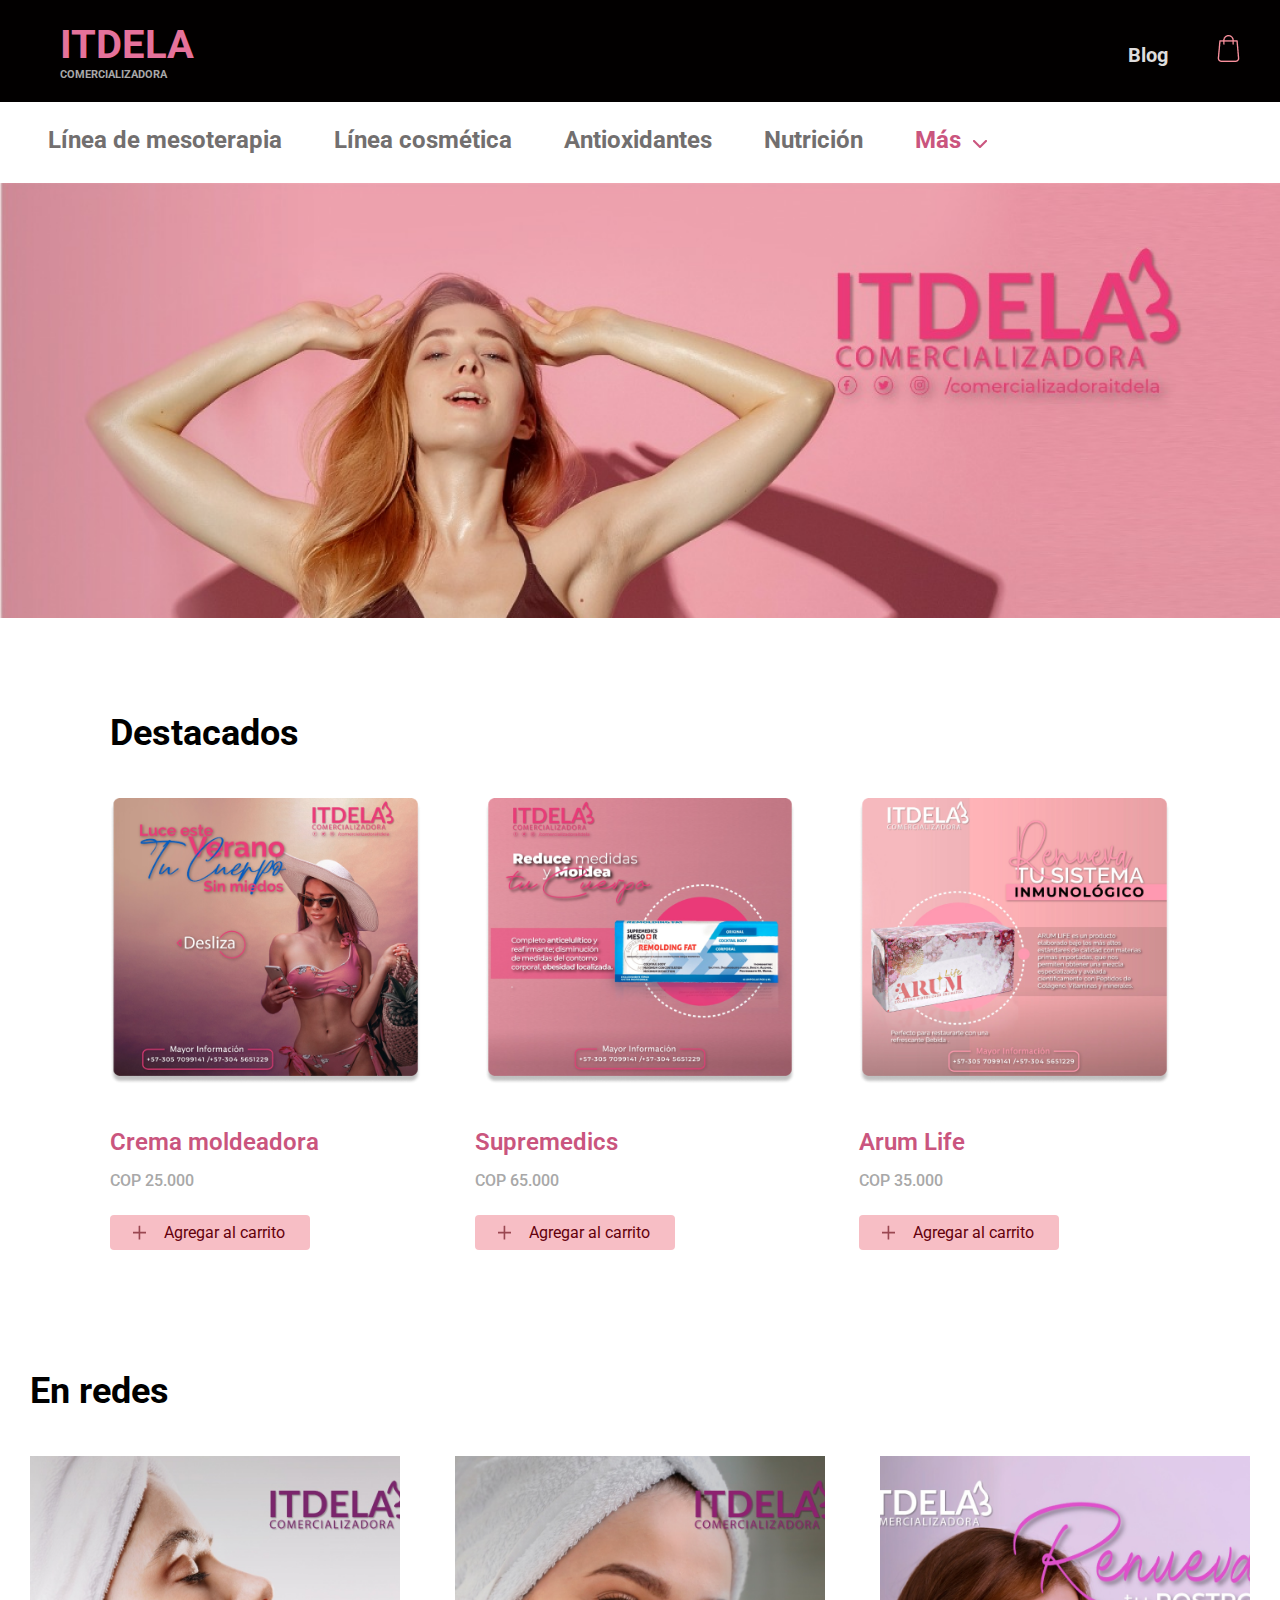
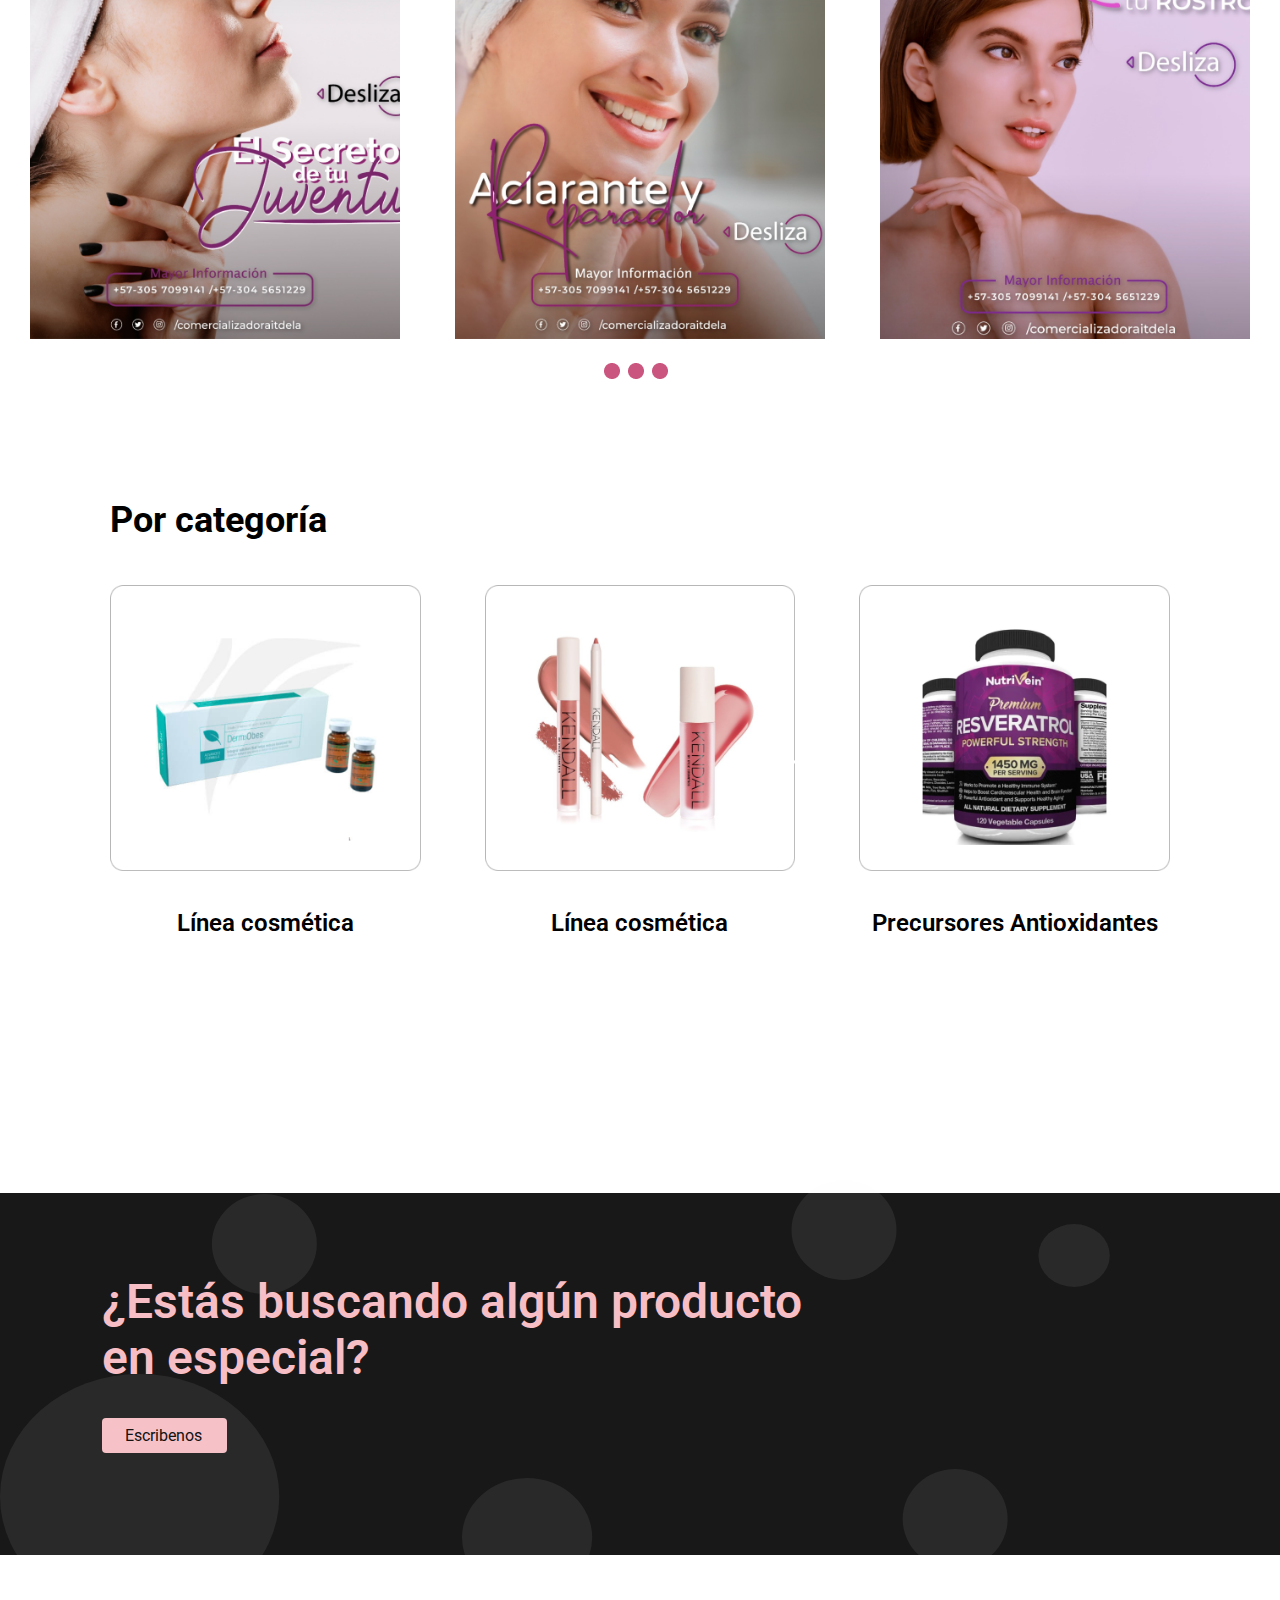
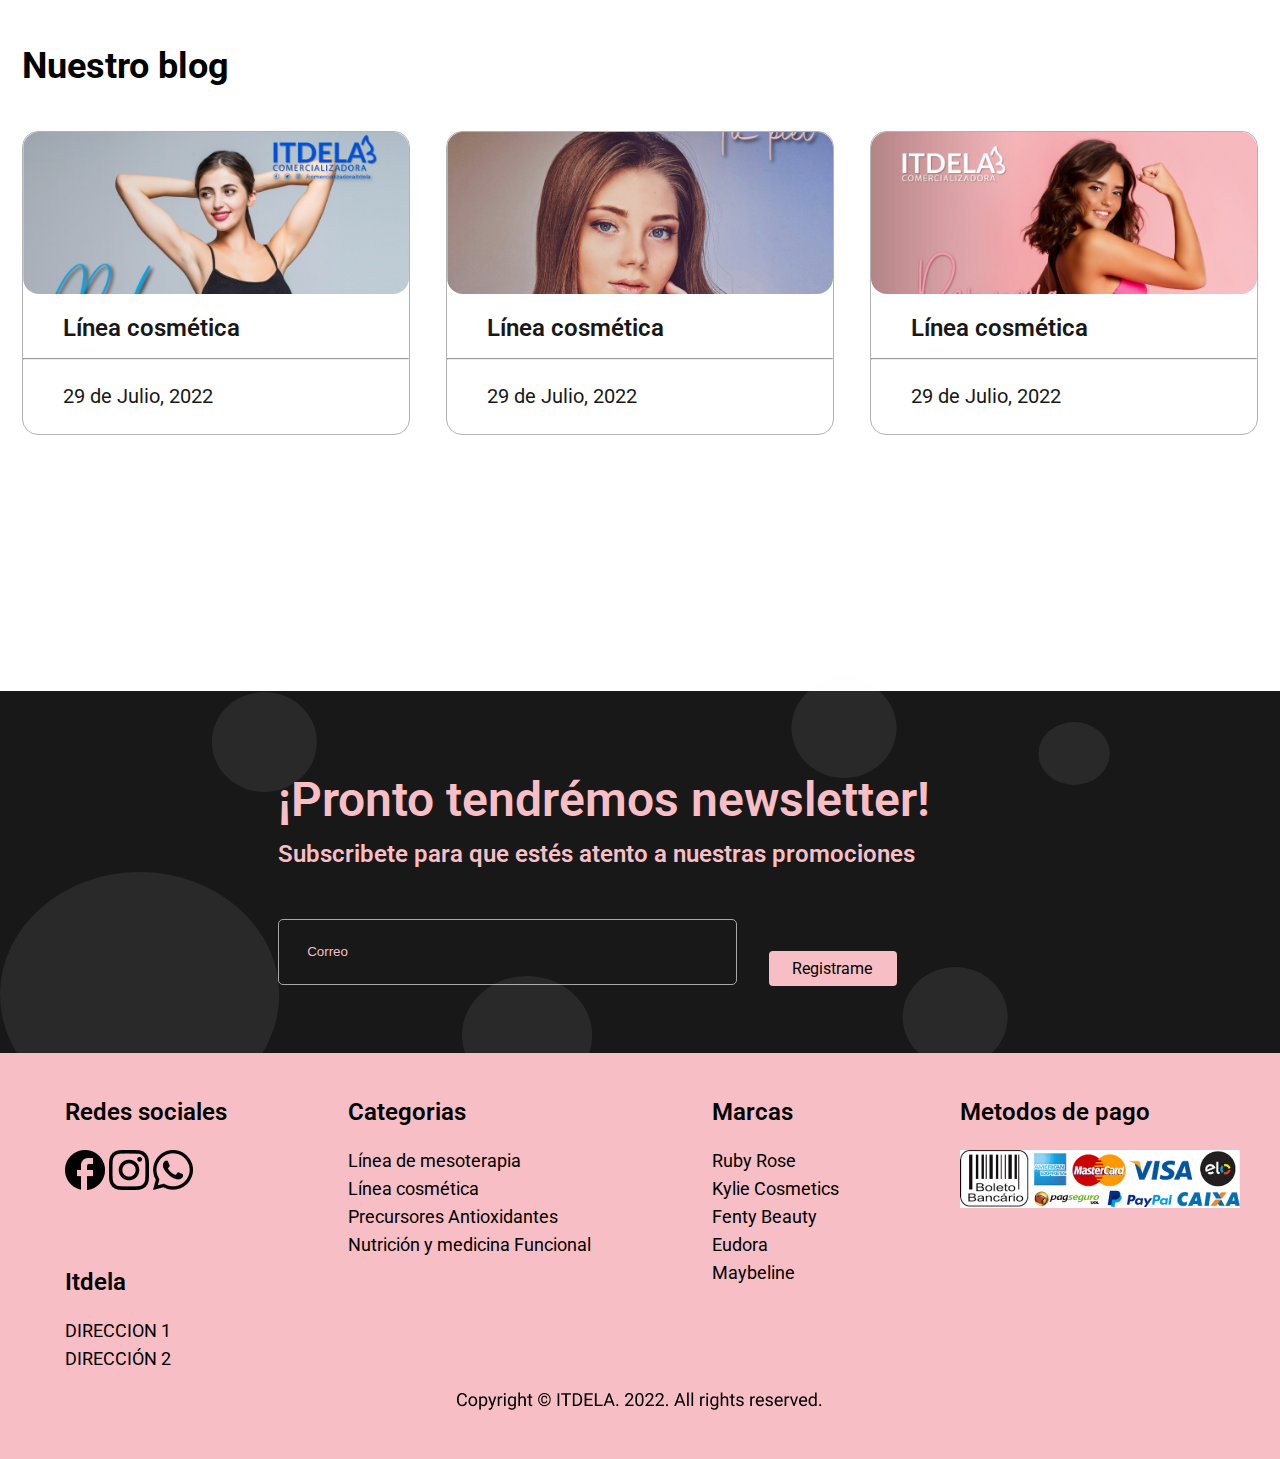
<file: index.html>
<!DOCTYPE html>
<html lang="en">
  <head>
    <meta charset="UTF-8" />
    <meta http-equiv="X-UA-Compatible" content="IE=edge" />
    <meta name="viewport" content="width=device-width, initial-scale=1.0" />
    <title>ITDELA</title>
    <link rel="stylesheet" href="./index.css">
    <link rel="preconnect" href="https://fonts.googleapis.com">
    <link rel="preconnect" href="https://fonts.gstatic.com" crossorigin>
    <link href="https://fonts.googleapis.com/css2?family=Roboto:wght@400;700&display=swap" rel="stylesheet">
  </head>
  <body>
    <header>
     <section>
        <h1>ITDELA</h1>
        <P>COMERCIALIZADORA</P>
      </section>
      <section>
        <a href="#">Blog</a>
        <button><img src="./img/icon1.png" alt="" /></button>
      </section>
    </header>
    <nav class="nav-responsive">
      <section>
        <button>Categorías<img src="./img/icon2.png" alt="" /></button>
      </section>
    </nav>
    <nav>
      <section>
        <a href="">Línea de mesoterapia</a>
      </section>
      <section>
        <a href="">Línea cosmética</a>
      </section>
      <section>
        <a href="">Antioxidantes</a>
      </section>
      <section>
        <a href="">Nutrición</a>
      </section>
      <section>
        <button>Más<img src="./img/icon2.png" alt="" /></button>
      </section>
    </nav>
    <span class="itdela-img"><img src="./img/img1.png" alt="" /></span>
    <div class="box">
      <p  class="subtitle">Destacados</p>
      <div class="stellar">
        <section>
          <img src="./img/img2.png" alt="" class="img-square" />
          <blockquote class="stellar-text">
            <h4>Crema moldeadora</h4>
            <p>COP 25.000</p>
          </blockquote>
          <button class="button-pink"><img src="./img/add.png" alt="" />Agregar al carrito</button>
        </section>
        <section>
          <img src="./img/img3.png" alt="" class="img-square square-margin" />
          <blockquote class="stellar-text stellar-text-margin">
            <h4>Supremedics</h4>
            <p>COP 65.000</p>
          </blockquote>
          <button class="button-pink button-pink-margin"><img src="./img/add.png" alt="" />Agregar al carrito</button>
        </section>
        <section>
          <img src="./img/img4.png" alt="" class="img-square" />
          <blockquote class="stellar-text">
            <h4>Arum Life</h4>
            <p>COP 35.000</p>
          </blockquote>
          <button class="button-pink"><img src="./img/add.png" alt="" />Agregar al carrito</button>
        </section>
      </div>
    </div>
    <aside class="box">
      <p class="subtitle">En redes</p>
      <div class="stellar">
        <section>
          <img src="./img/img5.png" alt="" class="net">
        </section>
        <section>
          <img src="./img/img6.png" alt="" class="net net-margin net-none">
        </section>
        <section>
          <img src="./img/img7.png" alt="" class="net net-none">
        </section>
      </div>
      <span>
        <img src="./img/Ellipse5.png" alt="">
        <img src="./img/Ellipse5.png" alt="">
        <img src="./img/Ellipse5.png" alt="">
      </span>
    </aside>
    <aside class="box">
      <p class="subtitle">Por categoría</p>
      <div class="stellar">
        <section>
          <img src="./img/img8.png" alt="" class="img-square" >
          <section class="p">
            <p>Línea cosmética</p>
          </section>
        </section>
        <section>
          <img src="./img/img9.png" alt="" class="img-square square-margin" >
          <section class="p p-margin">
            <p>Línea cosmética</p>
          </section>
        </section>
        <section>
          <img src="./img/img10.png" alt="" class="img-square" >
          <section class="p">
            <p>Precursores Antioxidantes</p>
          </section>          
        </section>
      </div>
    </aside>
    <div class="bar-black">
      <img src="./img/circulo.svg" alt="" class="ellipse">
      <img src="./img/circulo1.svg" alt="" class="ellipse1">
      <img src="./img/circulo2.svg" alt="" class="ellipse2">
      <img src="./img/circulo3.svg" alt="" class="ellipse3">
      <img src="./img/circulo4.svg" alt="" class="ellipse4">
      <img src="./img/circulo5.svg" alt="" class="ellipse5">
      <div>
        <p>¿Estás buscando algún producto en especial?</p>
        <button class="button-pink">Escribenos</butto>
      </div>
    </div>
    <aside class="box">
        <p class="subtitle">Nuestro blog</p>
        <div class="stellar">
          <section class="blog">
            <img src="./img/img11.png" alt="">
            <blockquote>
              <h6>Línea cosmética</h6>
              <p>Lorem ipsum dolor sit amet, consectetur adipiscing elit. Orci, sed ut rhoncus fusce lectus in. Magna dui erat odio malesuada donec dui. Nibh purus, feugiat ut non. Nibh nunc id amet pretium interdum...</p>
            </blockquote>
            <hr>
            <p>29 de Julio, 2022</p>
          </section>
          <section class="blog blog-margin">
            <img src="./img/img12.png" alt="">
            <blockquote>
              <h6>Línea cosmética</h6>
              <p>Lorem ipsum dolor sit amet, consectetur adipiscing elit. Orci, sed ut rhoncus fusce lectus in. Magna dui erat odio malesuada donec dui. Nibh purus, feugiat ut non. Nibh nunc id amet pretium interdum...</p>
            </blockquote>
            <hr>
            <p>29 de Julio, 2022</p>
          </section>
          <section class="blog">
            <img src="./img/img13.png" alt="">
            <blockquote>
              <h6>Línea cosmética</h6>
              <p>Lorem ipsum dolor sit amet, consectetur adipiscing elit. Orci, sed ut rhoncus fusce lectus in. Magna dui erat odio malesuada donec dui. Nibh purus, feugiat ut non. Nibh nunc id amet pretium interdum...</p>
            </blockquote>
            <hr>
            <p>29 de Julio, 2022</p>
          </section>
        </div>
      </aside>
        <div class="bar-black">
        <img src="./img/circulo.svg" alt="" class="ellipse">
        <img src="./img/circulo1.svg" alt="" class="ellipse1">
        <img src="./img/circulo2.svg" alt="" class="ellipse2">
        <img src="./img/circulo3.svg" alt="" class="ellipse3">
        <img src="./img/circulo4.svg" alt="" class="ellipse4">
        <img src="./img/circulo5.svg" alt="" class="ellipse5">
        <aside>
          <blockquote>
            <p>¡Pronto tendrémos newsletter!</p>
            <p class="bar-black-text">Subscribete para que estés atento a nuestras promociones</p>
            <section>
              <input type="text" name="" placeholder="       Correo" id="">
              <button class="button-pink">Registrame</button>
            </section>
          </blockquote>
        </aside>
      </div>
      <footer>
        <div class="footer">
          <div class="on-none">
            <section class="on-none">
              <button>Categorias<img src="./img/icono8.png" alt=""></button>
              <hr>
            </section>
            <section class="on-none">
              <button>Marcas<img src="./img/icono8.png" alt=""></button>
              <hr>
            </section>
          </div>
          <section>
            <h5>Redes sociales</h5>
            <div>
              <img src="./img/icon3.png" alt="">
              <img src="./img/icon4.png" alt="">
              <img src="./img/icon5.png" alt="">
            </div>
            <blockquote class="off-none">
              <h5>Itdela</h5>
              <p>DIRECCION 1</p>
              <p>DIRECCIÓN 2</p>
            </blockquote>
          </section>
          <section class="off-none">
            <blockquote>
              <h5>Categorias</h5>
              <p>Línea de mesoterapia</p>
              <p>Línea cosmética</p>
              <p>Precursores Antioxidantes</p>
              <p>Nutrición y medicina Funcional</p>
            </blockquote>
          </section>
          <section class="off-none">
            <blockquote>
              <h5>Marcas</h5>
              <p>Ruby Rose</p>
              <p>Kylie Cosmetics</p>
              <p>Fenty Beauty</p>
              <p>Eudora</p>
              <p>Maybeline</p>
            </blockquote>
          </section>
          <section class="flex">
            <h5>Metodos de pago</h5>
            <div><img src="./img/img14.png" alt=""></div>
          </section>
        </div>
        <aside><img src="./img/bueh.png" alt=""></aside>
      </footer>
  </body>
</html>
</file>
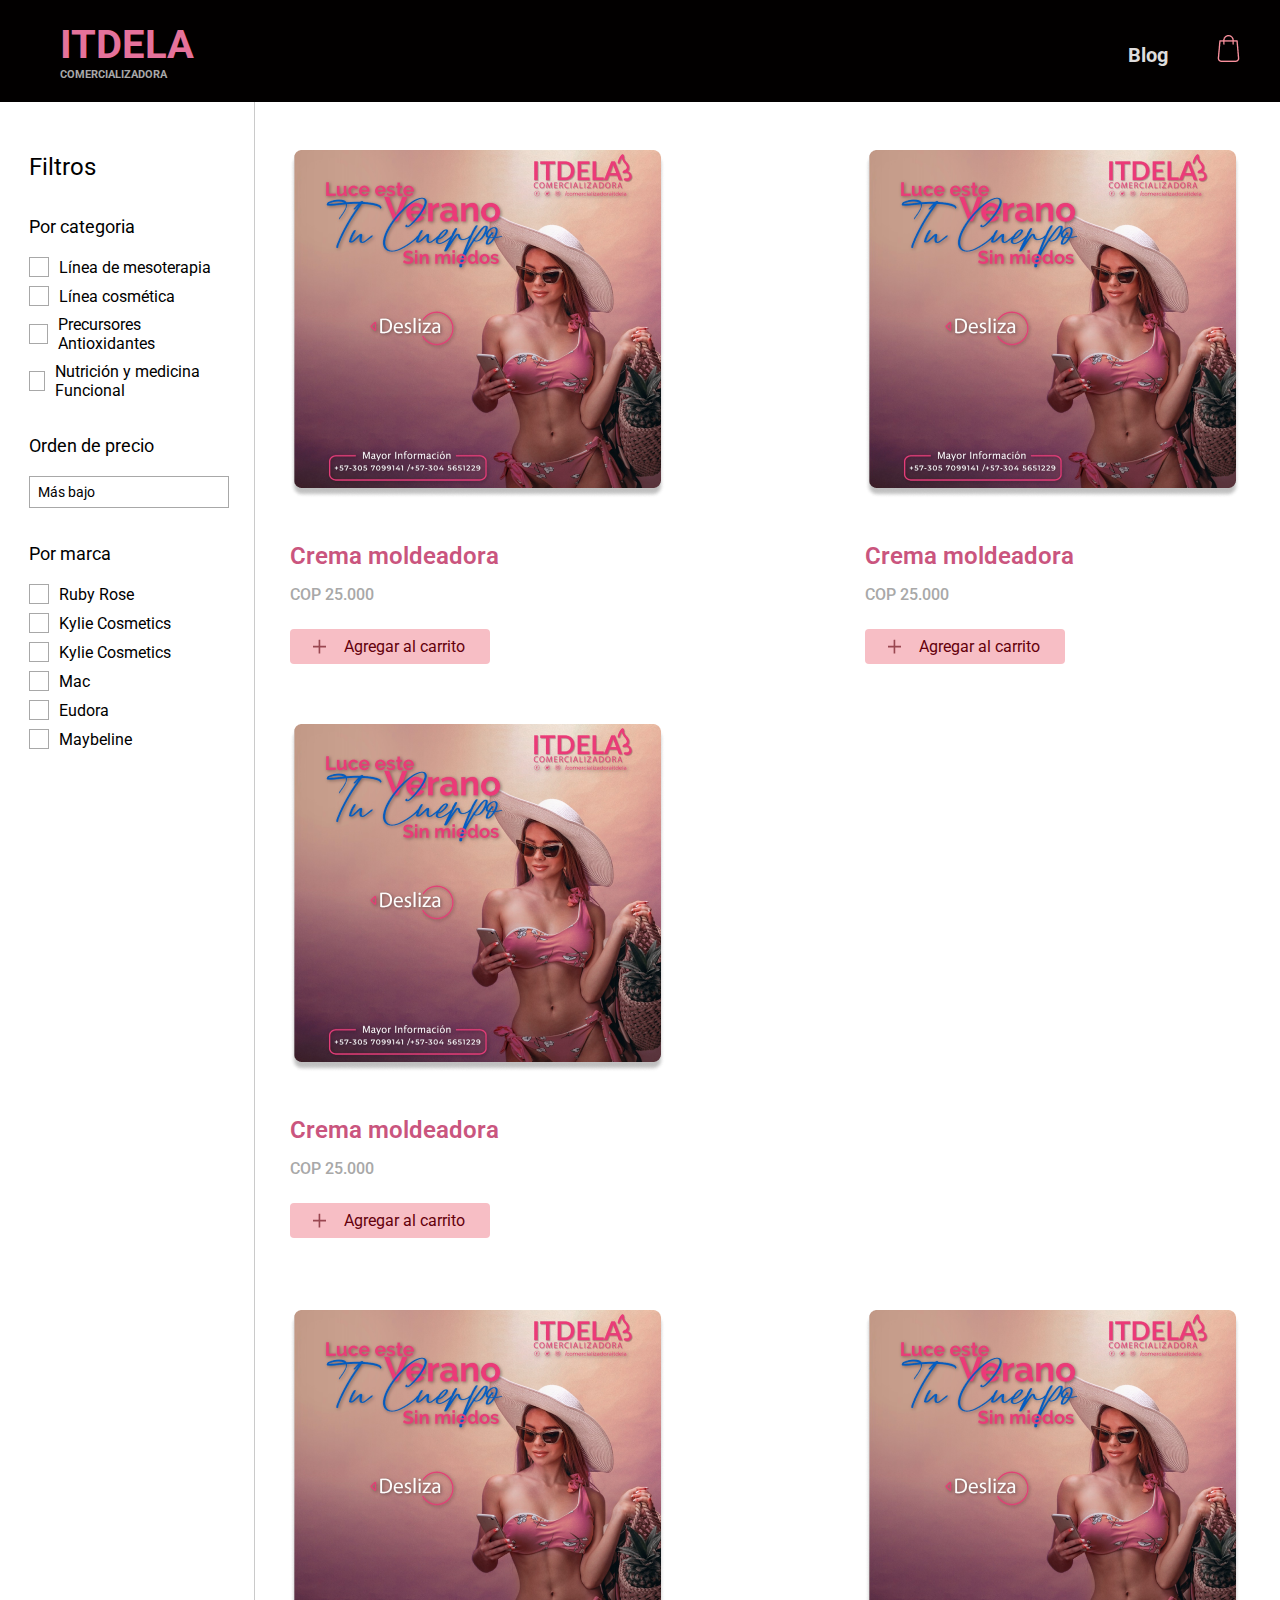
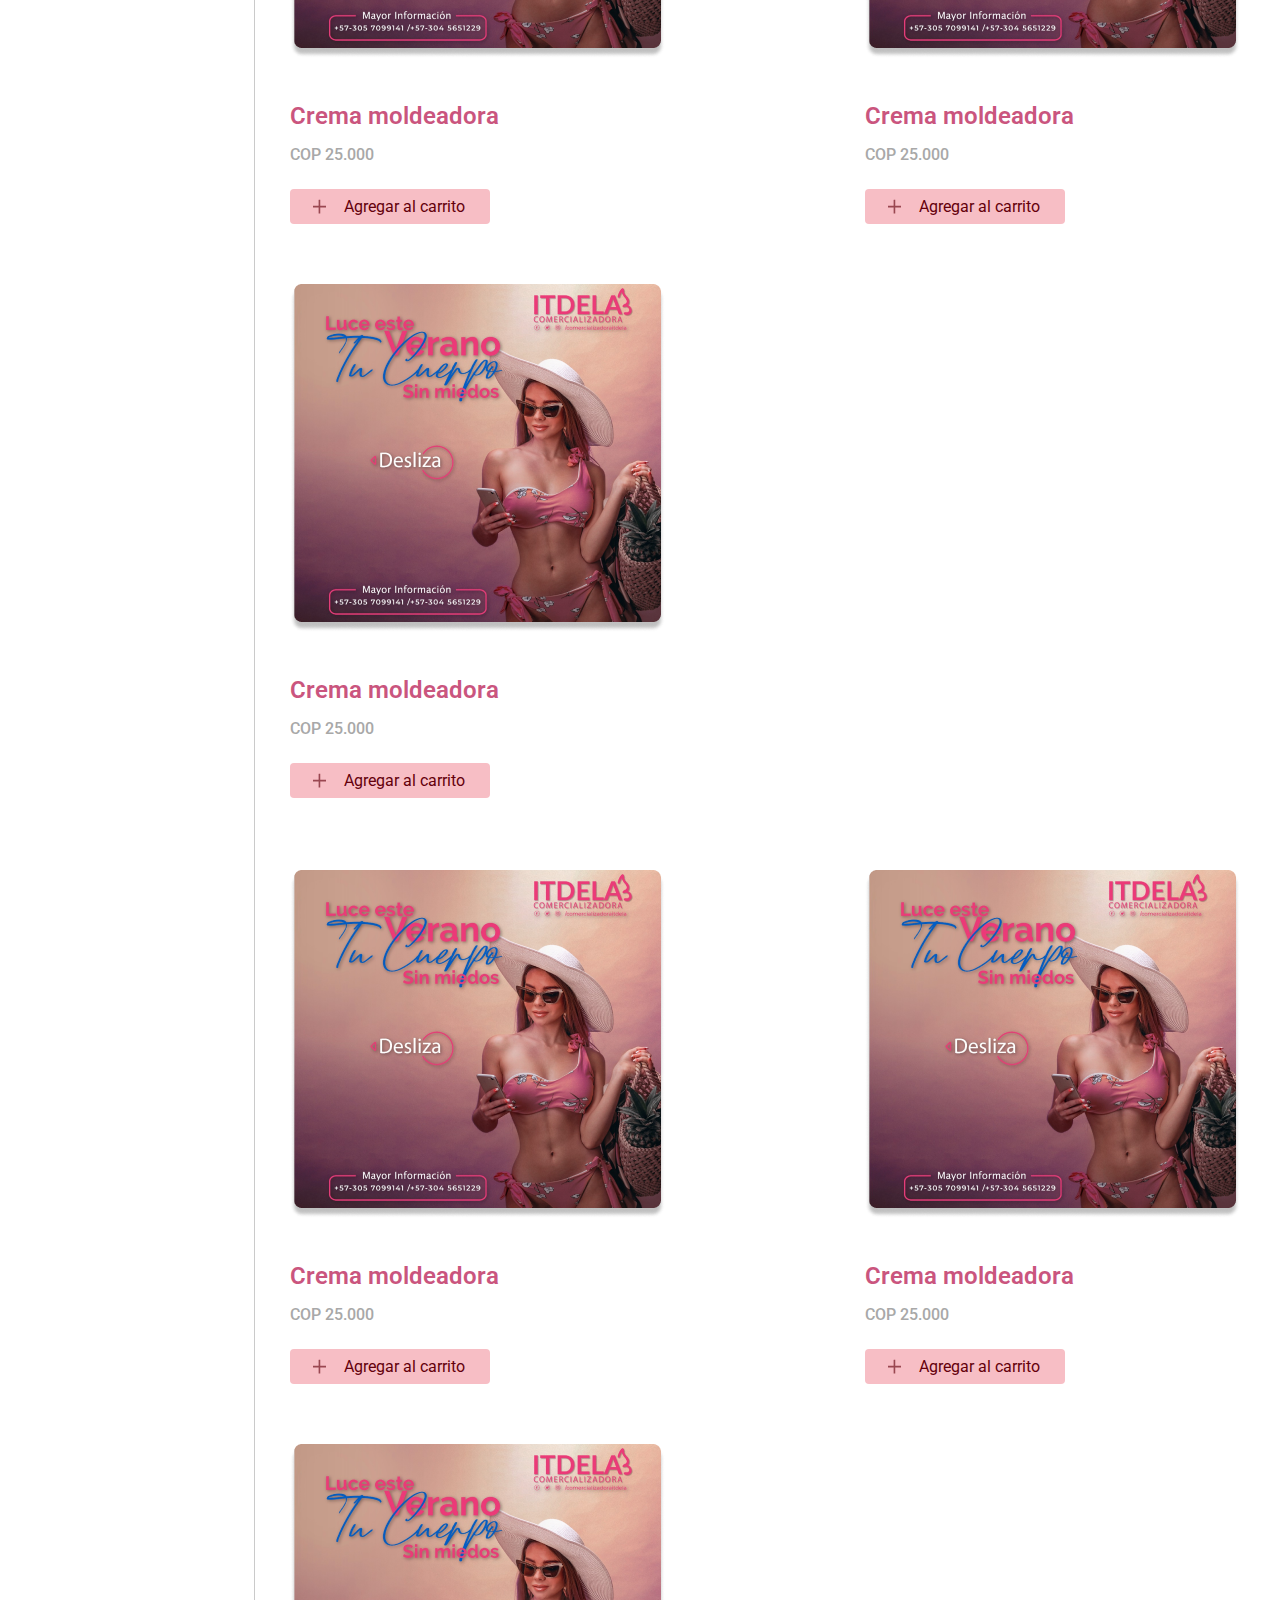
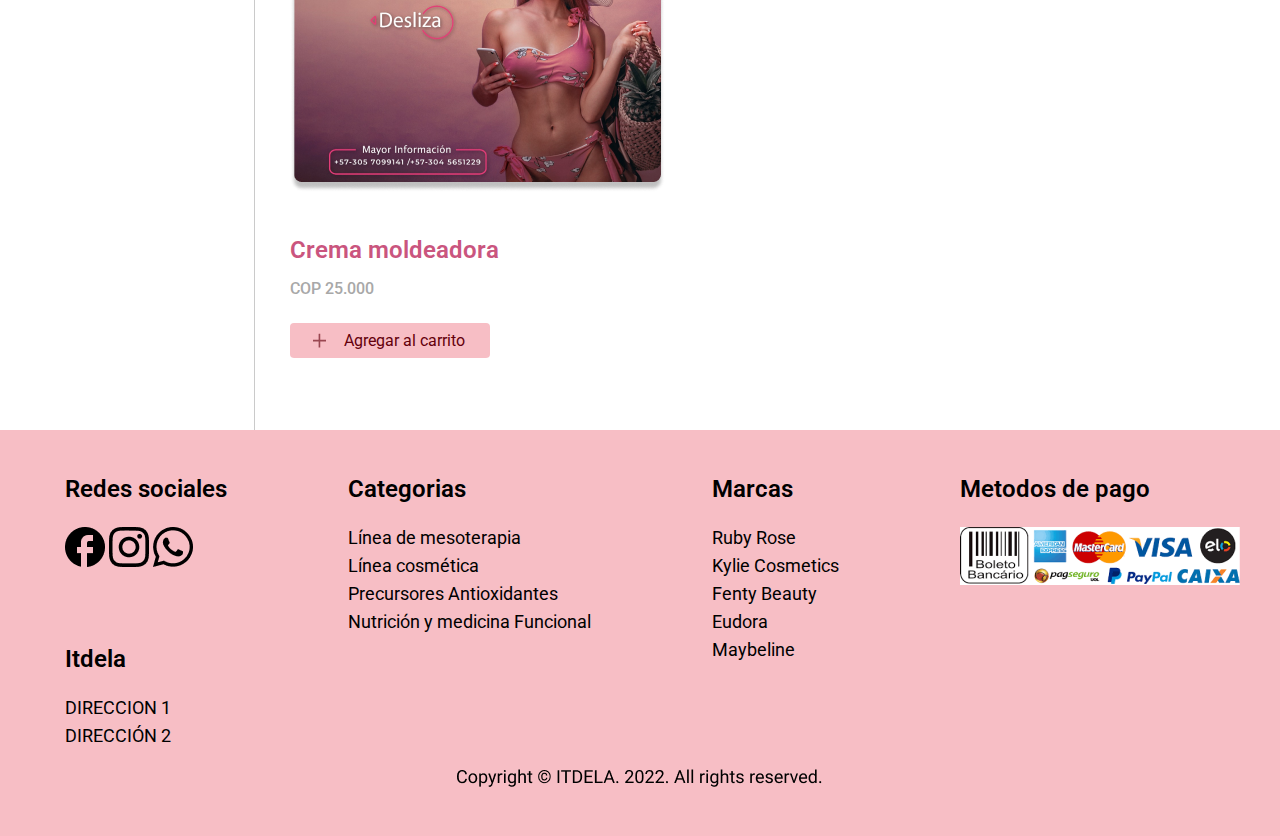
<file: products.html>
<!DOCTYPE html>
<html lang="en">
  <head>
    <meta charset="UTF-8" />
    <meta http-equiv="X-UA-Compatible" content="IE=edge" />
    <meta name="viewport" content="width=device-width, initial-scale=1.0" />
    <title>Products</title>
    <link rel="stylesheet" href="./index.css" />
    <link rel="preconnect" href="https://fonts.googleapis.com" />
    <link rel="preconnect" href="https://fonts.gstatic.com" crossorigin />
    <link
      href="https://fonts.googleapis.com/css2?family=Roboto:wght@400;700&display=swap"
      rel="stylesheet"
    />
  </head>
  <body>
    <header>
      <section>
        <h1>ITDELA</h1>
        <p>COMERCIALIZADORA</p>
      </section>
      <section>
        <a href="#">Blog</a>
        <button><img src="./img/icon1.png" alt="" /></button>
      </section>
    </header>
    <div class="on-none tarjet">
      <section class="on-none">
        <button>Categorias<img src="./img/icono8.png" alt="" /></button>
        <hr />
      </section>
      <section class="on-none">
        <button>Marcas<img src="./img/icono8.png" alt="" /></button>
        <hr />
      </section>
    </div>
    <div class="content">
      <section class="filters">
        <p>Filtros</p>
        <section>
          <p>Por categoria</p>
          <div class="check-list">
            <button class="check"></button>
            <p>Línea de mesoterapia</p>
          </div>
          <div class="check-list">
            <button class="check"></button>
            <p>Línea cosmética</p>
          </div>
          <div class="check-list">
            <button class="check"></button>
            <p>Precursores Antioxidantes</p>
          </div>
          <div class="check-list">
            <button class="check"></button>
            <p>Nutrición y medicina Funcional</p>
          </div>
        </section>
        <section>
          <p>Orden de precio</p>
          <div>
            <button class="parameter-bar">Más bajo</button>
          </div>
        </section>
        <section>
          <p>Por marca</p>
          <div class="check-list">
            <button class="check"></button>
            <p>Ruby Rose</p>
          </div>
          <div class="check-list">
            <button class="check"></button>
            <p>Kylie Cosmetics</p>
          </div>
          <div class="check-list">
            <button class="check"></button>
            <p>Kylie Cosmetics</p>
          </div>
          <div class="check-list">
            <button class="check"></button>
            <p>Mac</p>
          </div>
          <div class="check-list">
            <button class="check"></button>
            <p>Eudora</p>
          </div>
          <div class="check-list">
            <button class="check"></button>
            <p>Maybeline</p>
          </div>
        </section>
      </section>
      <div class="list-products">
        <aside class="products">
          <section>
            <img src="./img/img2.png" alt="" class="img-square" />
            <blockquote class="stellar-text">
              <h4>Crema moldeadora</h4>
              <p>COP 25.000</p>
            </blockquote>
            <button class="button-pink">
              <img src="./img/add.png" alt="" />Agregar al carrito
            </button>
          </section>
          <section class="product2">
            <img src="./img/img2.png" alt="" class="img-square" />
            <blockquote class="stellar-text">
              <h4>Crema moldeadora</h4>
              <p>COP 25.000</p>
            </blockquote>
            <button class="button-pink">
              <img src="./img/add.png" alt="" />Agregar al carrito
            </button>
          </section>
          <section class="product3">
            <img src="./img/img2.png" alt="" class="img-square" />
            <blockquote class="stellar-text">
              <h4>Crema moldeadora</h4>
              <p>COP 25.000</p>
            </blockquote>
            <button class="button-pink">
              <img src="./img/add.png" alt="" />Agregar al carrito
            </button>
          </section>
        </aside>
        <aside class="products">
          <section class="product2">
            <img src="./img/img2.png" alt="" class="img-square" />
            <blockquote class="stellar-text">
              <h4>Crema moldeadora</h4>
              <p>COP 25.000</p>
            </blockquote>
            <button class="button-pink">
              <img src="./img/add.png" alt="" />Agregar al carrito
            </button>
          </section>
          <section class="product2">
            <img src="./img/img2.png" alt="" class="img-square" />
            <blockquote class="stellar-text">
              <h4>Crema moldeadora</h4>
              <p>COP 25.000</p>
            </blockquote>
            <button class="button-pink">
              <img src="./img/add.png" alt="" />Agregar al carrito
            </button>
          </section>
          <section class="product3">
            <img src="./img/img2.png" alt="" class="img-square" />
            <blockquote class="stellar-text">
              <h4>Crema moldeadora</h4>
              <p>COP 25.000</p>
            </blockquote>
            <button class="button-pink">
              <img src="./img/add.png" alt="" />Agregar al carrito
            </button>
          </section>
        </aside>
        <aside class="products">
          <section class="product2">
            <img src="./img/img2.png" alt="" class="img-square" />
            <blockquote class="stellar-text">
              <h4>Crema moldeadora</h4>
              <p>COP 25.000</p>
            </blockquote>
            <button class="button-pink">
              <img src="./img/add.png" alt="" />Agregar al carrito
            </button>
          </section>
          <section class="product2">
            <img src="./img/img2.png" alt="" class="img-square" />
            <blockquote class="stellar-text">
              <h4>Crema moldeadora</h4>
              <p>COP 25.000</p>
            </blockquote>
            <button class="button-pink">
              <img src="./img/add.png" alt="" />Agregar al carrito
            </button>
          </section>
          <section class="product3">
            <img src="./img/img2.png" alt="" class="img-square" />
            <blockquote class="stellar-text">
              <h4>Crema moldeadora</h4>
              <p>COP 25.000</p>
            </blockquote>
            <button class="button-pink">
              <img src="./img/add.png" alt="" />Agregar al carrito
            </button>
          </section>
        </aside>
      </div>
    </div>
    <footer>
      <div class="footer">
        <div class="on-none">
          <section class="on-none">
            <button>Categorias<img src="./img/icono8.png" alt="" /></button>
            <hr />
          </section>
          <section class="on-none">
            <button>Marcas<img src="./img/icono8.png" alt="" /></button>
            <hr />
          </section>
        </div>
        <section>
          <h5>Redes sociales</h5>
          <div>
            <img src="./img/icon3.png" alt="" />
            <img src="./img/icon4.png" alt="" />
            <img src="./img/icon5.png" alt="" />
          </div>
          <blockquote class="off-none">
            <h5>Itdela</h5>
            <p>DIRECCION 1</p>
            <p>DIRECCIÓN 2</p>
          </blockquote>
        </section>
        <section class="off-none">
          <blockquote>
            <h5>Categorias</h5>
            <p>Línea de mesoterapia</p>
            <p>Línea cosmética</p>
            <p>Precursores Antioxidantes</p>
            <p>Nutrición y medicina Funcional</p>
          </blockquote>
        </section>
        <section class="off-none">
          <blockquote>
            <h5>Marcas</h5>
            <p>Ruby Rose</p>
            <p>Kylie Cosmetics</p>
            <p>Fenty Beauty</p>
            <p>Eudora</p>
            <p>Maybeline</p>
          </blockquote>
        </section>
        <section class="flex">
          <h5>Metodos de pago</h5>
          <div><img src="./img/img14.png" alt="" /></div>
        </section>
      </div>
      <aside><img src="./img/bueh.png" alt="" /></aside>
    </footer>
  </body>
</html>
</file>
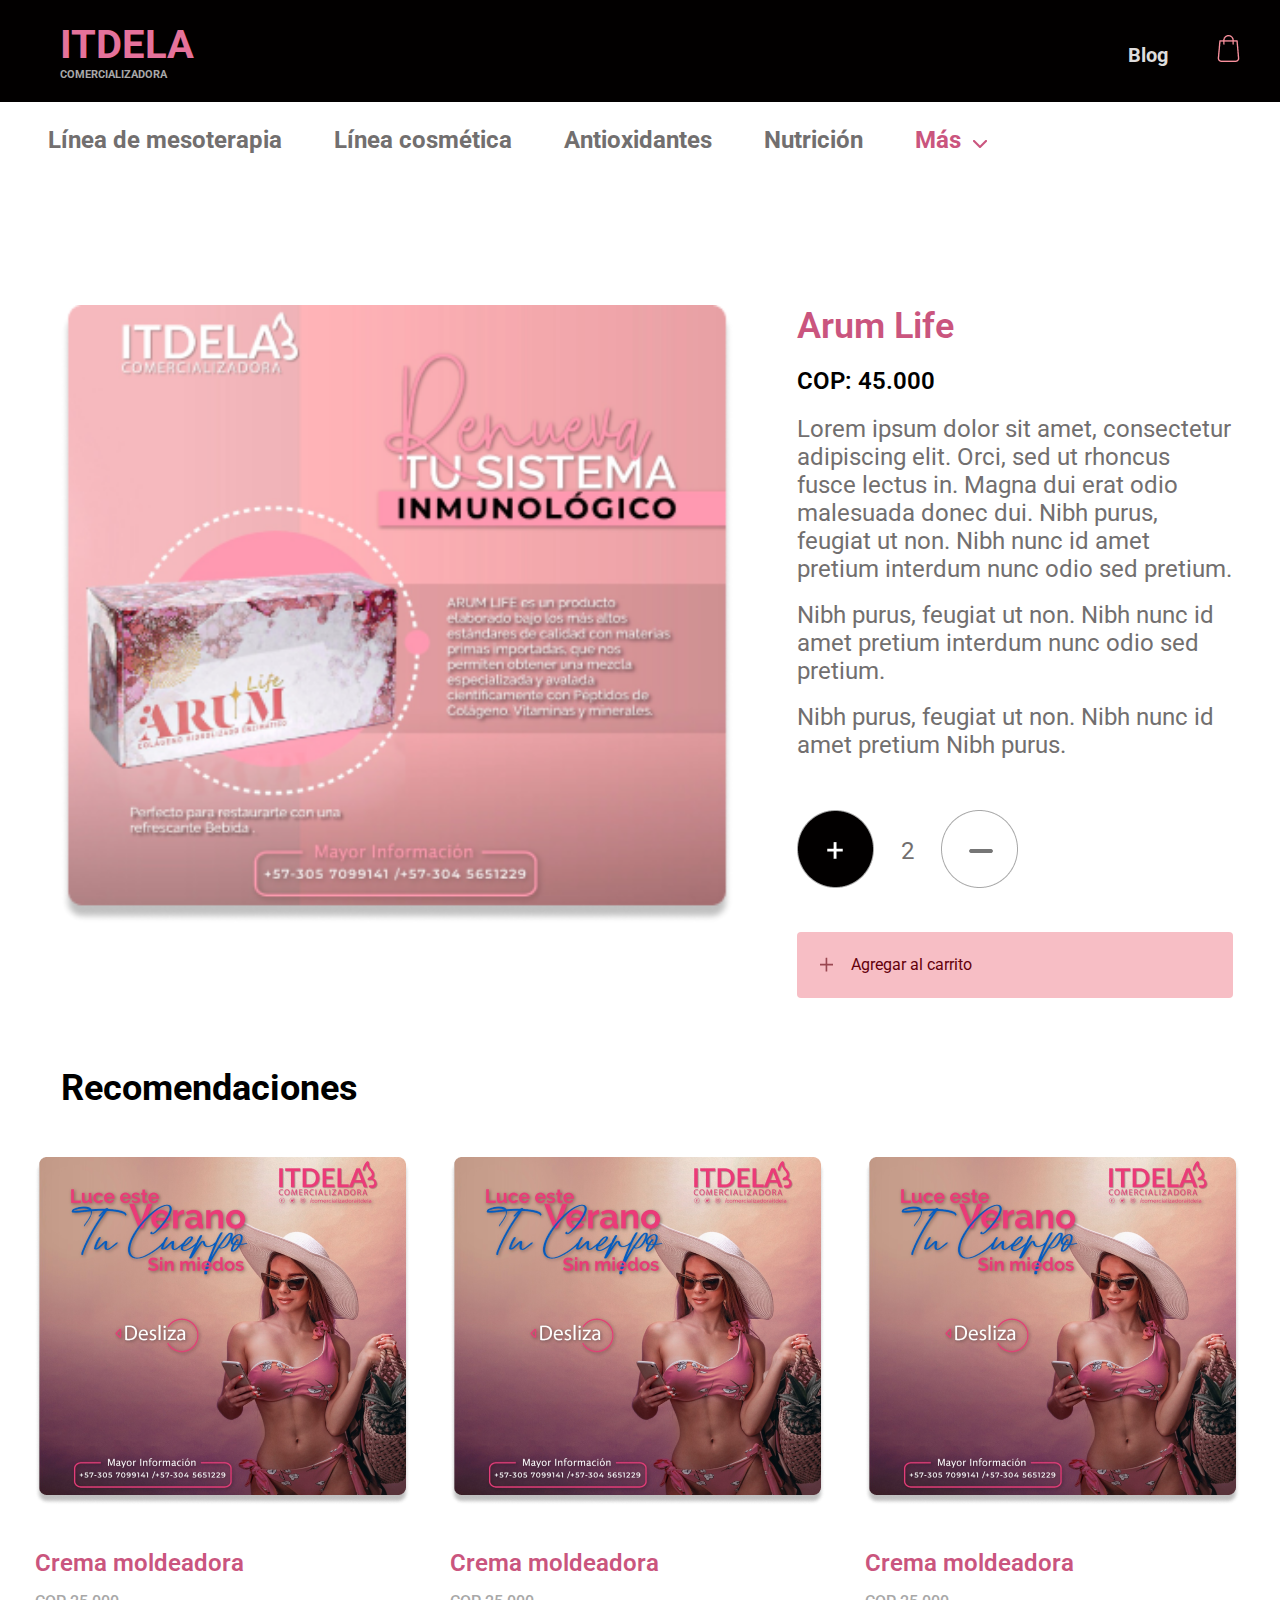
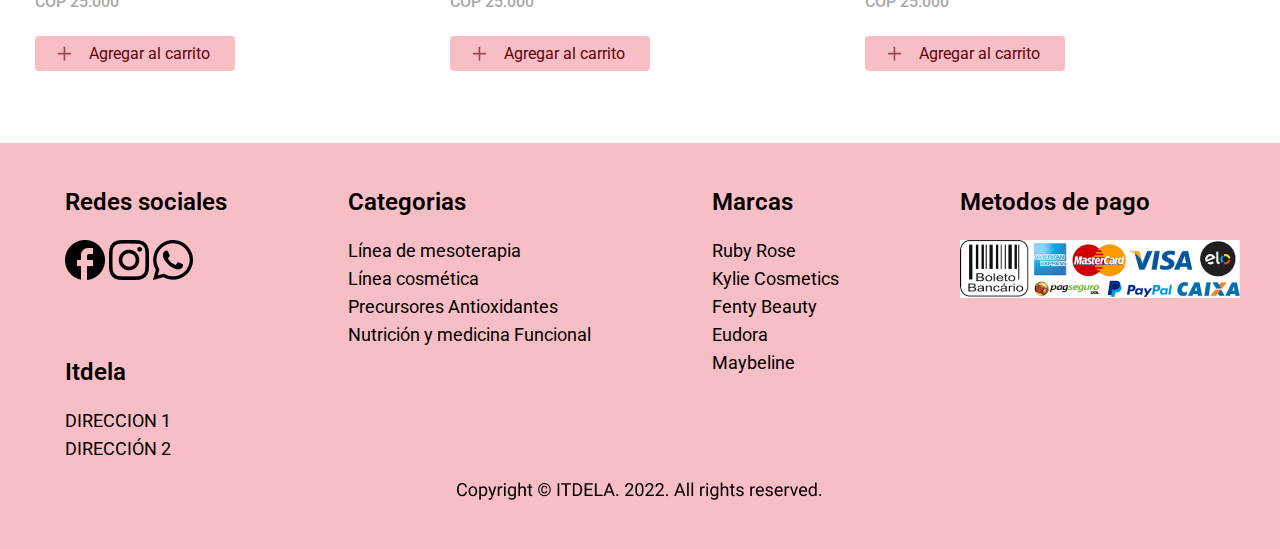
<file: transaction.html>
<!DOCTYPE html>
<html lang="en">
  <head>
    <meta charset="UTF-8" />
    <meta http-equiv="X-UA-Compatible" content="IE=edge" />
    <meta name="viewport" content="width=device-width, initial-scale=1.0" />
    <title>transaction</title>
    <link rel="stylesheet" href="./index.css" />
    <link rel="preconnect" href="https://fonts.googleapis.com" />
    <link rel="preconnect" href="https://fonts.gstatic.com" crossorigin />
    <link
      href="https://fonts.googleapis.com/css2?family=Roboto:wght@400;700&display=swap"
      rel="stylesheet"
    />
  </head>
  <body>
    <header>
      <section>
        <h1>ITDELA</h1>
        <p>COMERCIALIZADORA</p>
      </section>
      <section>
        <a href="#">Blog</a>
        <button><img src="./img/icon1.png" alt="" /></button>
      </section>
    </header>
    <nav class="nav-responsive">
      <section>
        <button>Categorías<img src="./img/icon2.png" alt="" /></button>
      </section>
    </nav>
    <nav>
      <section>
        <a href="">Línea de mesoterapia</a>
      </section>
      <section>
        <a href="">Línea cosmética</a>
      </section>
      <section>
        <a href="">Antioxidantes</a>
      </section>
      <section>
        <a href="">Nutrición</a>
      </section>
      <section>
        <button>Más<img src="./img/icon2.png" alt="" /></button>
      </section>
    </nav>
    <div class="content flex-warp">
      <section class="img-product">
        <img src="./img/img4.png" alt="" />
      </section>
      <section class="info-product">
        <p class="name-product">Arum Life</p>
        <p class="price-product">COP: 45.000</p>
        <blockquote>
          <p>
            Lorem ipsum dolor sit amet, consectetur adipiscing elit. Orci, sed
            ut rhoncus fusce lectus in. Magna dui erat odio malesuada donec dui.
            Nibh purus, feugiat ut non. Nibh nunc id amet pretium interdum nunc
            odio sed pretium.
          </p>
          <br />

          <p>
            Nibh purus, feugiat ut non. Nibh nunc id amet pretium interdum nunc
            odio sed pretium.
          </p>
          <br />

          <p>
            Nibh purus, feugiat ut non. Nibh nunc id amet pretium Nibh purus.
          </p>
        </blockquote>
        <div class="content equal">
          <button><img src="./img/icon10.png" alt="" /></button>
          <p class="quantity-product">2</p>
          <button><img src="./img/icon9.png" alt="" /></button>
        </div>
        <button class="button-pink button-buy">
          <img src="./img/add.png" alt="" />Agregar al carrito
        </button>
      </section>
    </div>
    <p class="subtitle" style="margin-left: 61px">Recomendaciones</p>
    <aside class="products">
      <section>
        <img src="./img/img2.png" alt="" class="img-square" />
        <blockquote class="stellar-text">
          <h4>Crema moldeadora</h4>
          <p>COP 25.000</p>
        </blockquote>
        <button class="button-pink">
          <img src="./img/add.png" alt="" />Agregar al carrito
        </button>
      </section>
      <section class="space1">
        <img src="./img/img2.png" alt="" class="img-square" />
        <blockquote class="stellar-text">
          <h4>Crema moldeadora</h4>
          <p>COP 25.000</p>
        </blockquote>
        <button class="button-pink">
          <img src="./img/add.png" alt="" />Agregar al carrito
        </button>
      </section>
      <section class="space2">
        <img src="./img/img2.png" alt="" class="img-square" />
        <blockquote class="stellar-text">
          <h4>Crema moldeadora</h4>
          <p>COP 25.000</p>
        </blockquote>
        <button class="button-pink">
          <img src="./img/add.png" alt="" />Agregar al carrito
        </button>
      </section>
    </aside>
    <footer>
      <div class="footer">
        <div class="on-none">
          <section class="on-none">
            <button>Categorias<img src="./img/icono8.png" alt="" /></button>
            <hr />
          </section>
          <section class="on-none">
            <button>Marcas<img src="./img/icono8.png" alt="" /></button>
            <hr />
          </section>
        </div>
        <section>
          <h5>Redes sociales</h5>
          <div>
            <img src="./img/icon3.png" alt="" />
            <img src="./img/icon4.png" alt="" />
            <img src="./img/icon5.png" alt="" />
          </div>
          <blockquote class="off-none">
            <h5>Itdela</h5>
            <p>DIRECCION 1</p>
            <p>DIRECCIÓN 2</p>
          </blockquote>
        </section>
        <section class="off-none">
          <blockquote>
            <h5>Categorias</h5>
            <p>Línea de mesoterapia</p>
            <p>Línea cosmética</p>
            <p>Precursores Antioxidantes</p>
            <p>Nutrición y medicina Funcional</p>
          </blockquote>
        </section>
        <section class="off-none">
          <blockquote>
            <h5>Marcas</h5>
            <p>Ruby Rose</p>
            <p>Kylie Cosmetics</p>
            <p>Fenty Beauty</p>
            <p>Eudora</p>
            <p>Maybeline</p>
          </blockquote>
        </section>
        <section class="flex">
          <h5>Metodos de pago</h5>
          <div><img src="./img/img14.png" alt="" /></div>
        </section>
      </div>
      <aside><img src="./img/bueh.png" alt="" /></aside>
    </footer>
  </body>
</html>
</file>
<file: index.css>
body {
  margin: 0;
}
header {
  height: 56px;
  background-color: #020000;
  display: flex;
  justify-content: space-between;
  align-items: center;
  padding: 23px 40px 23px 60px;
}
h1 {
  margin: 0;
  color: #e5729b;
  font-family: "Roboto";
  font-style: normal;
  font-weight: 700;
  font-size: 40px;
  line-height: 47px;
}
header p {
  margin: 0;
  font-family: "Roboto";
  font-style: normal;
  font-weight: 700;
  font-size: 11px;
  line-height: 13px;
  color: #a8a8a8;
}
header a {
  text-decoration: none;
  font-family: "Roboto";
  font-style: normal;
  font-weight: 700;
  font-size: 20px;
  line-height: 23px;
  color: #dedcdc;
  margin-right: 45px;
}
button {
  background: none;
  color: inherit;
  border: none;
  padding: 0;
  font: inherit;
  cursor: pointer;
  outline: inherit;
}
nav {
  display: flex;
  padding: 24px 0 29px 48px;
}
nav button {
  font-family: "Roboto";
  font-style: normal;
  font-weight: 700;
  font-size: 24px;
  line-height: 28px;
  color: #ca557e;
}
nav button img {
  margin-left: 12px;
}
nav a {
  text-decoration: none;
  font-family: "Roboto";
  font-style: normal;
  font-weight: 700;
  font-size: 24px;
  line-height: 28px;
  color: #726f6f;
  margin-right: 52px;
}
.itdela-img img {
  width: 100%;
}
.stellar {
  display: flex;
}
.subtitle {
  font-family: "Roboto";
  font-style: normal;
  font-weight: 700;
  font-size: 36px;
  line-height: 42px;
  color: #000000;
  margin: 0;
  margin-bottom: 44px;
}
img.square-margin {
  margin-right: 64px;
  margin-left: 64px;
}
.stellar section img.img-square {
  width: 367px;
  height: 338px;
}
.box {
  width: max-content;
  margin: auto;
  margin-top: 90px;
  margin-bottom: 120px;
}
.stellar-text h4 {
  font-family: "Roboto";
  font-style: normal;
  font-weight: 600;
  font-size: 24px;
  line-height: 28px;
  margin: 0;
  color: #ca557e;
  margin-bottom: 15px;
}
.stellar-text {
  margin: 0;
  margin-top: 40px;
  margin-bottom: 25px;
}
.stellar-text p {
  font-family: "Roboto";
  font-style: normal;
  font-weight: 500;
  font-size: 16px;
  line-height: 19px;
  margin: 0;
  color: #a8a8a8;
}
.button-pink {
  background-color: #f7bec5;
  border-radius: 4px;
  padding: 8px 25px 8px 23px;
  display: flex;
  align-items: center;
  font-family: "Roboto";
  font-style: normal;
  font-weight: 400;
  font-size: 16px;
  line-height: 19px;
  color: #64000c;
}
.button-pink img {
  margin-right: 18px;
}
.net-margin {
  margin-left: 64px;
  margin-right: 64px;
}
.net {
  width: 438px;
  height: 570px;
}
aside.box span {
  display: flex;
  justify-content: center;
}
aside.box span img {
  margin-top: 20px;
  margin-right: 8px;
}
.p {
  display: flex;
  justify-content: space-around;
  margin-top: 34px;
}
.p p {
  font-family: "Roboto";
  font-style: normal;
  font-weight: 600;
  font-size: 24px;
  line-height: 28px;
  text-align: center;
  margin: 0;
  color: #000000;
  text-align: center;
}
.blog-margin {
  margin-right: 36px;
  margin-left: 36px;
}
.blog {
  width: 456px;
  height: 417px;

  border: solid 1px #b3b3b3;
  border-radius: 16px;
}
.blog h6 {
  font-family: "Roboto";
  font-style: normal;
  font-weight: 600;
  font-size: 24px;
  line-height: 28px;
  text-align: center;
  margin: 0;
  color: #181818;
  text-align: start;
}
.blog img {
  border-radius: 16px;
}
.blog blockquote p {
  font-family: "Roboto";
  font-style: normal;
  font-weight: 400;
  font-size: 16px;
  line-height: 19px;
  margin: 0;
  color: #726f6f;
  text-align: start;
  margin-top: 14px;
}
.blog p {
  font-family: "Roboto";
  font-style: normal;
  font-weight: 400;
  font-size: 20px;
  line-height: 23px;
  text-align: center;
  margin: 0;
  color: #181818;
  text-align: start;
  margin-left: 40px;
  margin-top: 25px;
}
.bar-black {
  width: 100%;
  height: 281px;
  background-color: #181818;
  position: relative;
  margin-top: 256px;
  padding-top: 81px;
}
.bar-black div {
  margin: 0 0 77px 102px;
}
.ellipse {
  position: absolute;
  top: 181px;
  left: 0;
}
.ellipse1 {
  position: absolute;
  top: 1px;
  left: 16.46%;
}
.ellipse2 {
  position: absolute;
  top: 285px;
  left: 36.11%;
}
.ellipse3 {
  position: absolute;
  top: -13px;
  left: 61.8%;
}
.ellipse4 {
  position: absolute;
  top: 276px;
  left: 70.44%;
}
.ellipse5 {
  position: absolute;
  top: 31px;
  left: 81.11%;
}
.bar-black button.button-pink {
  color: #000000;
  margin-top: 32px;
}
.bar-black p {
  font-family: "Roboto";
  font-style: normal;
  font-weight: 600;
  font-size: 48px;
  line-height: 56px;
  margin: 0;
  color: #f7bec5;
  width: 723.45px;
}
.bar-black .bar-black-text {
  font-family: "Roboto";
  font-style: normal;
  font-weight: 600;
  font-size: 24px;
  line-height: 28px;
  text-align: center;
  margin: 0;
  color: #f7bec5;
  text-align: start;
  margin-top: 12px;
  margin-bottom: 51px;
}
.bar-black section {
  display: flex;
}
.bar-black aside section input {
  height: 62px;
  width: 453px;
  margin-right: 32px;
  border: 1px solid #a8a8a8;
  border-radius: 5px;
  background-color: transparent;
  color: #f7bec5;
}
.bar-black section input::placeholder {
  color: #f7bec5;
}

.bar-black aside {
  margin-left: 29.7%;
}
div.footer {
  display: flex;
  padding: 45px 40px 0 65px;
  justify-content: space-between;
}
div.footer blockquote {
  margin: 0;
}
footer {
  background: #f7bec5;
  padding-bottom: 46px;
}
footer aside {
  width: 367px;
  height: 21px;
  margin: auto;
  margin-top: 16px;
}
.footer p {
  font-family: "Roboto";
  font-style: normal;
  font-weight: 400;
  font-size: 18px;
  line-height: 21px;
  margin: 0;
  color: #000000;
}
h5 {
  font-family: "Roboto";
  font-style: normal;
  font-weight: 600;
  font-size: 24px;
  line-height: 28px;
  margin: 0;
  color: #000000;
  margin-bottom: 24px;
}
div.footer section div {
  margin-top: 24px;
  margin-bottom: 74px;
}
div.footer section blockquote p {
  margin-bottom: 7px;
}
.stellar-text-margin {
  margin-left: 64px;
}
.stellar button.button-pink-marin {
  margin-left: 64px;
}
.nav-responsive {
  display: none;
}
.on-none {
  display: none;
}
.content {
  display: flex;
}
.check-list {
  display: flex;
  align-items: center;
}
.filters {
  margin: 51px 25px 30px 29px;
}
.list-products {
  border-left: 1px solid #cacaca;
  width: 100%;
}
section.filters p {
  font-family: "Roboto";
  font-style: normal;
  font-weight: 400;
  font-size: 24px;
  line-height: 28px;
  margin: 0;
  color: black;
}
.filters section p {
  font-family: "Roboto";
  font-style: normal;
  font-weight: 400;
  font-size: 18px;
  line-height: 21px;
  margin: 0;
  margin-top: 35px;
  margin-bottom: 11px;
  color: #000000;
}
.filters section div p {
  font-family: "Roboto";
  font-style: normal;
  font-weight: 400;
  font-size: 16px;
  line-height: 19px;
  margin: 0;
  color: #000000;
  margin-top: 9px;
}
.filters section div button {
  margin-top: 9px;
  margin-right: 10px;
}
.check {
  width: 20px;
  height: 20px;
  border: #a8a8a8 1px solid;
}
.parameter-bar {
  border: 0.5px solid #a8a8a8;
  width: 100%;
  text-align: start;
  padding: 7px 0 7px 8px;
  font-family: "Roboto";
  font-style: normal;
  font-weight: 400;
  font-size: 14px;
  line-height: 16px;

  color: #000000;
}
.products {
  display: flex;
  justify-content: space-between;
  margin: 48px 40px 72px 35px;
  flex-wrap: wrap;
}

.img-product img {
  height: 618px;
  width: 672px;
}
.img-product {
  margin: 122px 64px 69px 61px;
}
.info-product {
  margin: 122px 97px 69px 0;
}
.info-product blockquote {
  margin: 0;
  margin-bottom: 51px;
}
.info-product blockquote p {
  font-family: "Roboto";
  font-style: normal;
  font-weight: 400;
  font-size: 24px;
  line-height: 28px;
  margin: 0;
  color: #726f6f;
}
.name-product {
  font-family: "Roboto";
  font-style: normal;
  font-weight: 600;
  font-size: 36px;
  line-height: 42px;
  margin: 0;
  color: #ca557e;
  margin-bottom: 20px;
}
.price-product {
  font-family: "Roboto";
  font-style: normal;
  font-weight: 600;
  font-size: 24px;
  line-height: 28px;
  margin: 0;
  color: #000000;
  margin-bottom: 20px;
}
.quantity-product {
  font-family: "Roboto";
  font-style: normal;
  font-weight: 400;
  font-size: 24px;
  line-height: 28px;
  margin: 0;
  color: #726f6f;
  margin-left: 27px;
  margin-right: 27px;
}
.equal {
  align-items: center;
}
.button-buy {
  width: 435.98px;
  height: 65.55px;
  margin-top: 40px;
}
@media screen and (min-width: 730px) and (max-width: 1512px) {
  .net {
    width: 28.97vw;
    height: 37.7vw;
  }
  .blog {
    width: 30.16vw;
    height: 23.58vw;
  }
  .blog img {
    width: 30.16vw;
    height: 12.7vw;
  }
  .stellar section img.img-square {
    width: 24.27vw;
    height: 22.35vw;
  }
  .blog blockquote p {
    display: none;
  }
  .net-margin {
    margin-right: 4.23vw;
    margin-left: 4.23vw;
  }
  .stellar-text-margin {
    margin-left: 4.23vw;
  }
  .stellar button.button-pink-margin {
    margin-left: 4.23vw;
  }
}
@media screen and (max-width: 1512px) {
  .bar-black aside blockquote {
    width: max-content;
    margin: auto;
  }
  .bar-black aside {
    margin: auto;
  }
}
@media screen and (min-width: 730px) and (max-width: 1100px) {
  .blog p {
    display: none;
  }
  .blog hr {
    display: none;
  }
}
@media screen and (max-width: 900px) {
  nav {
    display: none;
  }
  .nav-responsive {
    display: block;
  }
}
@media screen and (min-width: 730px) and (max-width: 900px) {
  .bar-black p {
    font-size: 32px;
    line-height: 42.19px;
  }
  .bar-black .bar-black-text {
    font-size: 20px;
  }
  .bar-black div {
    width: max-content;
    margin: auto;
  }
}
@media screen and (max-width: 730px) {
  .img-product img {
    width: 381px;
    height: 351px;
  }
  section.img-product {
    margin-top: 68px;
  }

  section.info-product {
    width: 381px;
  }
  .filters {
    display: none;
  }

  .stellar {
    display: block;
  }
  .net-none {
    display: none;
  }
  img.square-margin {
    margin: 0;
    margin-top: 50px;
  }
  .button-pink-margin {
    margin-bottom: 50px;
  }
  .p-margin {
    margin-bottom: 50px;
  }
  .bar-black div {
    width: 370px;
    margin: 0;
    margin: auto;
  }
  .bar-black .bar-black-text {
    text-align: center;
  }

  .blog-margin {
    margin: 0;
    margin-top: 40px;
    margin-bottom: 40px;
  }
  .bar-black p {
    text-align: center;
    margin: 0;
    width: 100%;
  }
  .bar-black {
    padding: 0;
    display: flex;
    align-items: center;
  }
  .bar-black aside blockquote {
    width: 90vw;
  }
  .bar-black section {
    flex-direction: column;
    align-items: center;
    text-align: center;
  }
  .bar-black {
    height: 362px;
  }

  .bar-black .bar-black-text {
    margin-bottom: 22px;
  }
  .bar-black button.button-pink {
    margin: auto;
    margin: 20px;
  }
  .footer {
    flex-direction: column;
    align-items: center;
  }
  .on-none {
    display: block;
    width: 100%;
  }
  .off-none {
    display: none;
  }
  .on-none hr {
    background-color: #000000;
  }
  .on-none button {
    width: 100%;
    display: flex;
    justify-content: space-between;
    font-family: "Roboto";
    font-style: normal;
    font-weight: 600;
    font-size: 24px;
    line-height: 28px;

    color: #000000;
  }
  .flex {
    display: flex;
    flex-direction: column;
    align-items: center;
  }
  .tarjet {
    width: 375px;
    margin: auto;
    margin-top: 32px;
  }
}
@media screen and (max-width: 450px) {
  .blog {
    width: 367px;
    height: 419px;
  }
  .blog img {
    width: 367px;
  }
  .net {
    width: 332px;
    height: 432px;
  }
  .bar-black aside section input {
    width: 369px;
  }
}
@media screen and (max-width: 1460px) {
  .product3 {
    margin-top: 60px;
  }
}
@media screen and (max-width: 1060px) {
  .product2 {
    margin-top: 60px;
  }
  .products {
    justify-content: center;
  }
}
@media screen and (max-width: 1200px) {
  .flex-warp {
    display: flex;
    flex-wrap: wrap;
  }
  .img-product {
    margin: auto;
    margin-top: 122px;
  }
  .info-product {
    width: 618px;
    margin: auto;
    margin-top: 60px;
    margin-bottom: 60px;
  }
  .space2 {
    margin-top: 43px;
  }
}
@media screen and (max-width: 824px) {
  .space1 {
    margin-top: 43px;
  }
}
@media screen and (max-width: 500px) {
  .equal {
    display: none;
  }
  .button-buy {
    display: none;
  }
}
</file>
